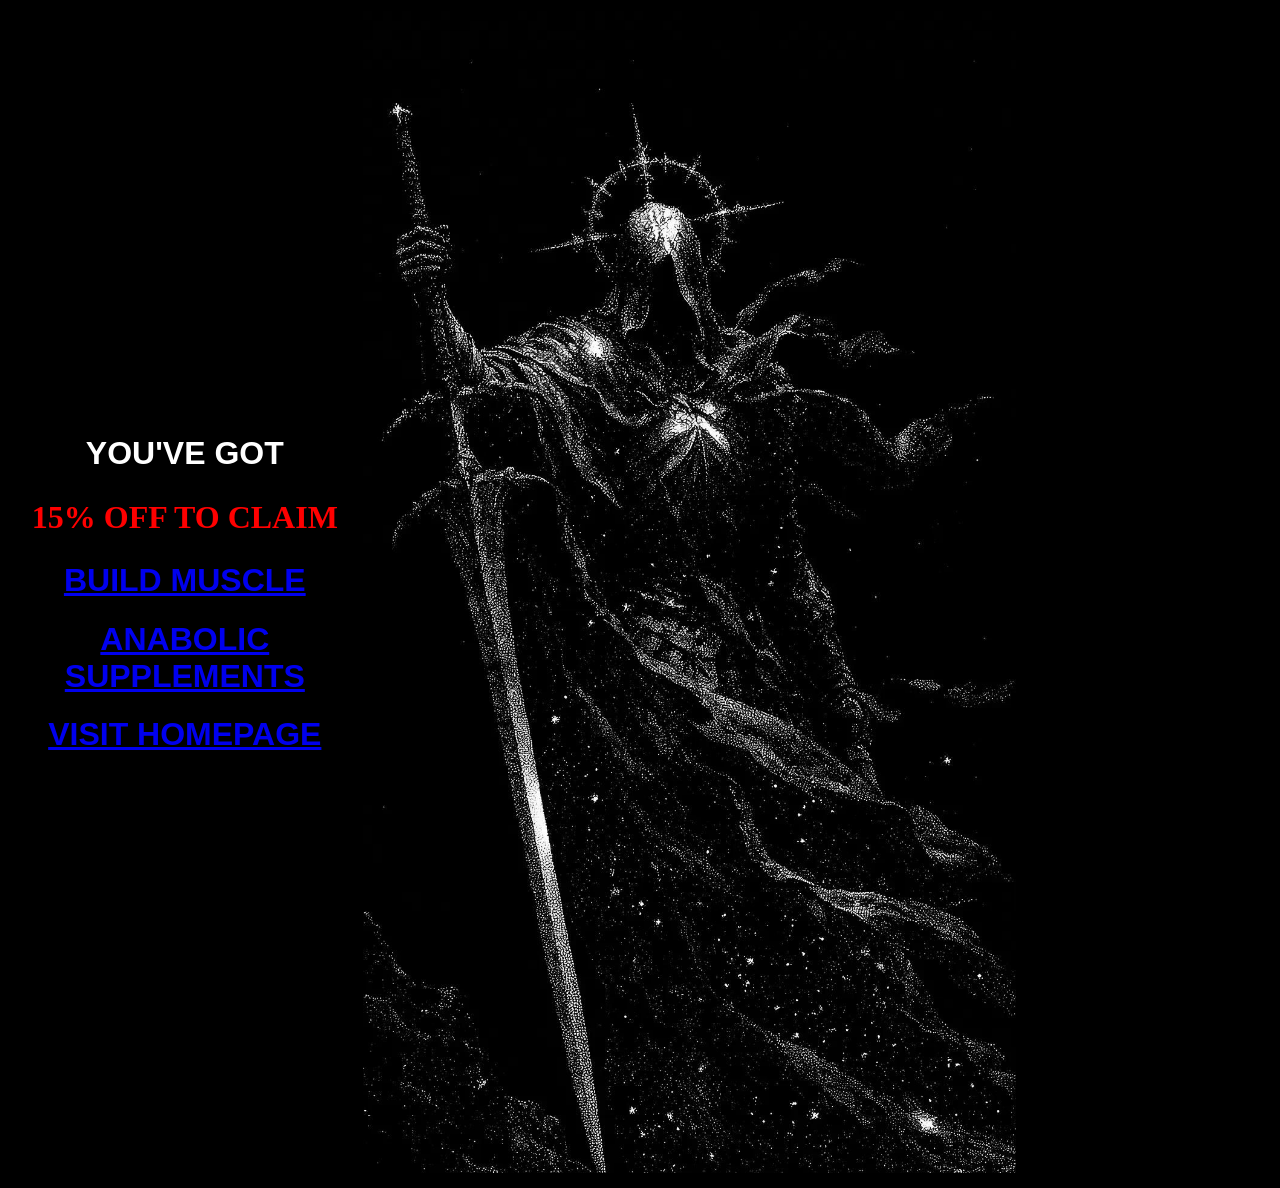
<file: index.html>
<!DOCTYPE html>
<html>
    <head>
         <meta charset="UTF-8">
        <meta name="viewport" content="width=device-width, initial-scale=1.0">
    <title>Waxx.lifts</title>
    <link href="eish.css" rel="stylesheet"/>
    </head>
    <body>
        <table width="80%">
            <tr>
            <td>
                <p><h1>YOU'VE GOT</h1> </p><P><h2>15% OFF TO CLAIM</h2></P>
                    <p><a href="build.html"><h1>BUILD MUSCLE</h1></p>
                    <p><a href="buy.html"><h1>ANABOLIC SUPPLEMENTS</h1></a></p>
                    <p><a href="form.html"><h1>VISIT HOMEPAGE</h1></a></p>
              
            </td>
                <td><img src="IMG_8092.jpeg" style="width:100%; height: 50%;"/></td>
            </tr>
        </table>
    </body>
</html>
</file>
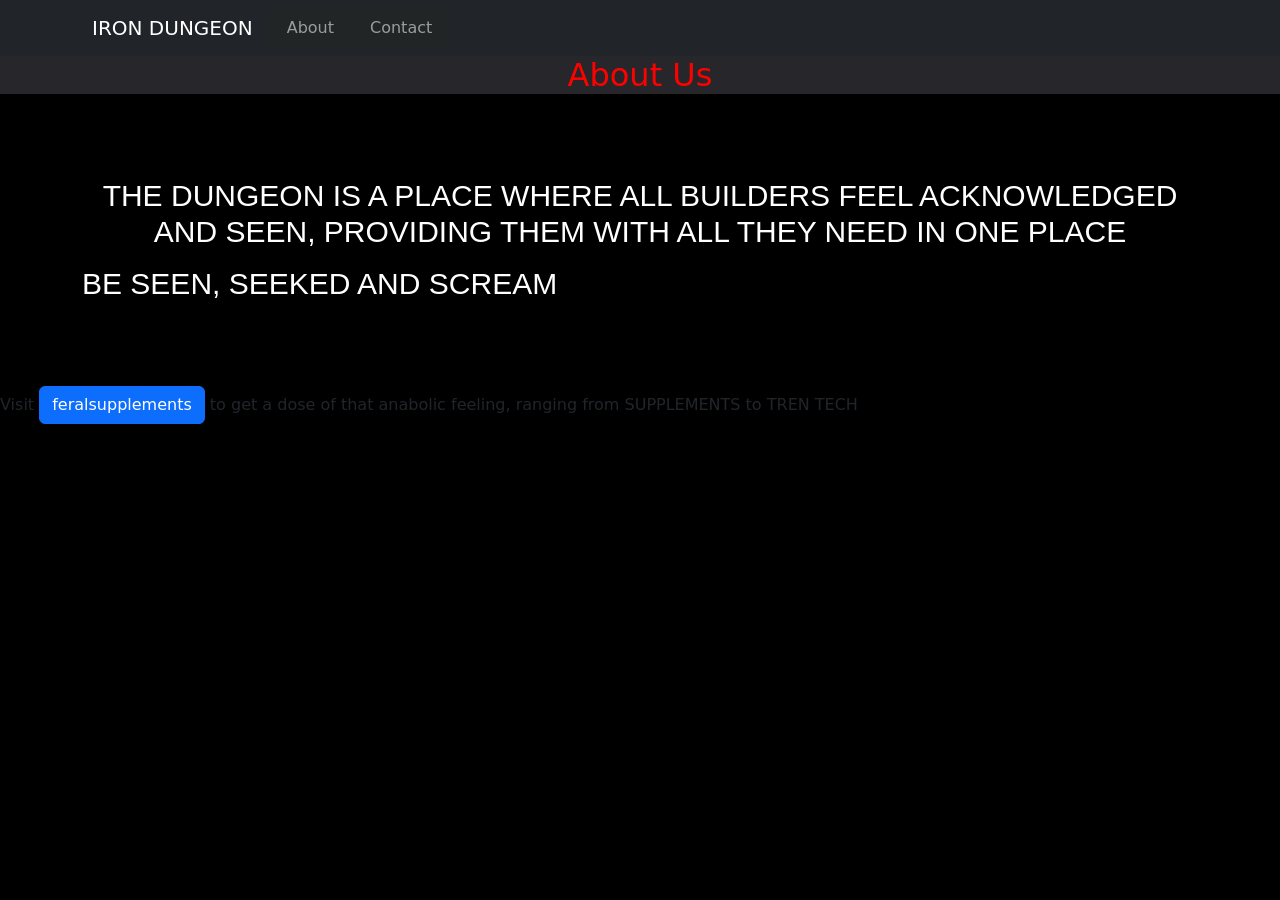
<file: about.html>
<!DOCTYPE html>
<html lang="en">

<head>
<meta charset="UTF-8">
    <meta name="viewport" content="width=device-width, initial-scale=1.0">
    <title>IRON DUNGEON</title>
    <!-- Bootstrap CSS -->
    <link href="https://cdn.jsdelivr.net/npm/bootstrap@5.3.0/dist/css/bootstrap.min.css" rel="stylesheet">
    <link rel="stylesheet" href="dammit.css">
    <link rel="stylesheet" href="eish.css">
    <nav class="navbar navbar-expand-lg navbar-dark bg-dark">

    <div class="container">
        <a class="navbar-brand" href="home.html">IRON DUNGEON</a>
<button class="navbar-toggler" type="button" data-bs-toggle="collapse" data-bs-target="#navbarNav">
    <span class="navbar-toggler-icon"></span>
</button>

<div class="collapse navbar-collapse" id="navbarNav">
    <ul class="navbar-nav">
        <li class="nav-item">
            <a class="nav-link" href="about.html">About</a>
        </li>
        <li class="nav-item">
            <a class="nav-link" href="contact.html">Contact</a>
        </li>
    </ul>
</div>
</div>
</nav>
</head>
<body>

<header>
<h2>About Us</h2>
</header>

<main class="container my-5">
<p><h1>THE DUNGEON IS A PLACE WHERE ALL BUILDERS FEEL ACKNOWLEDGED AND SEEN, PROVIDING THEM WITH ALL THEY NEED IN ONE PLACE</p>
<p>BE SEEN, SEEKED AND SCREAM</h1></p>
</main>

<footer>
<p class="mt-3">Visit <a href="https://feralsupplements.com/" class="btn btn-primary">feralsupplements</a> to get a dose of that anabolic feeling, ranging from SUPPLEMENTS to TREN TECH</p>
</footer>
<!-- Bootstrap JS and dependencies -->
<script src="https://cdn.jsdelivr.net/npm/@popperjs/core@2.11.6/dist/umd/popper.min.js"></script>
<script src="https://cdn.jsdelivr.net/npm/bootstrap@5.3.0/dist/js/bootstrap.min.js"></script>
</body>

</html>
</file>
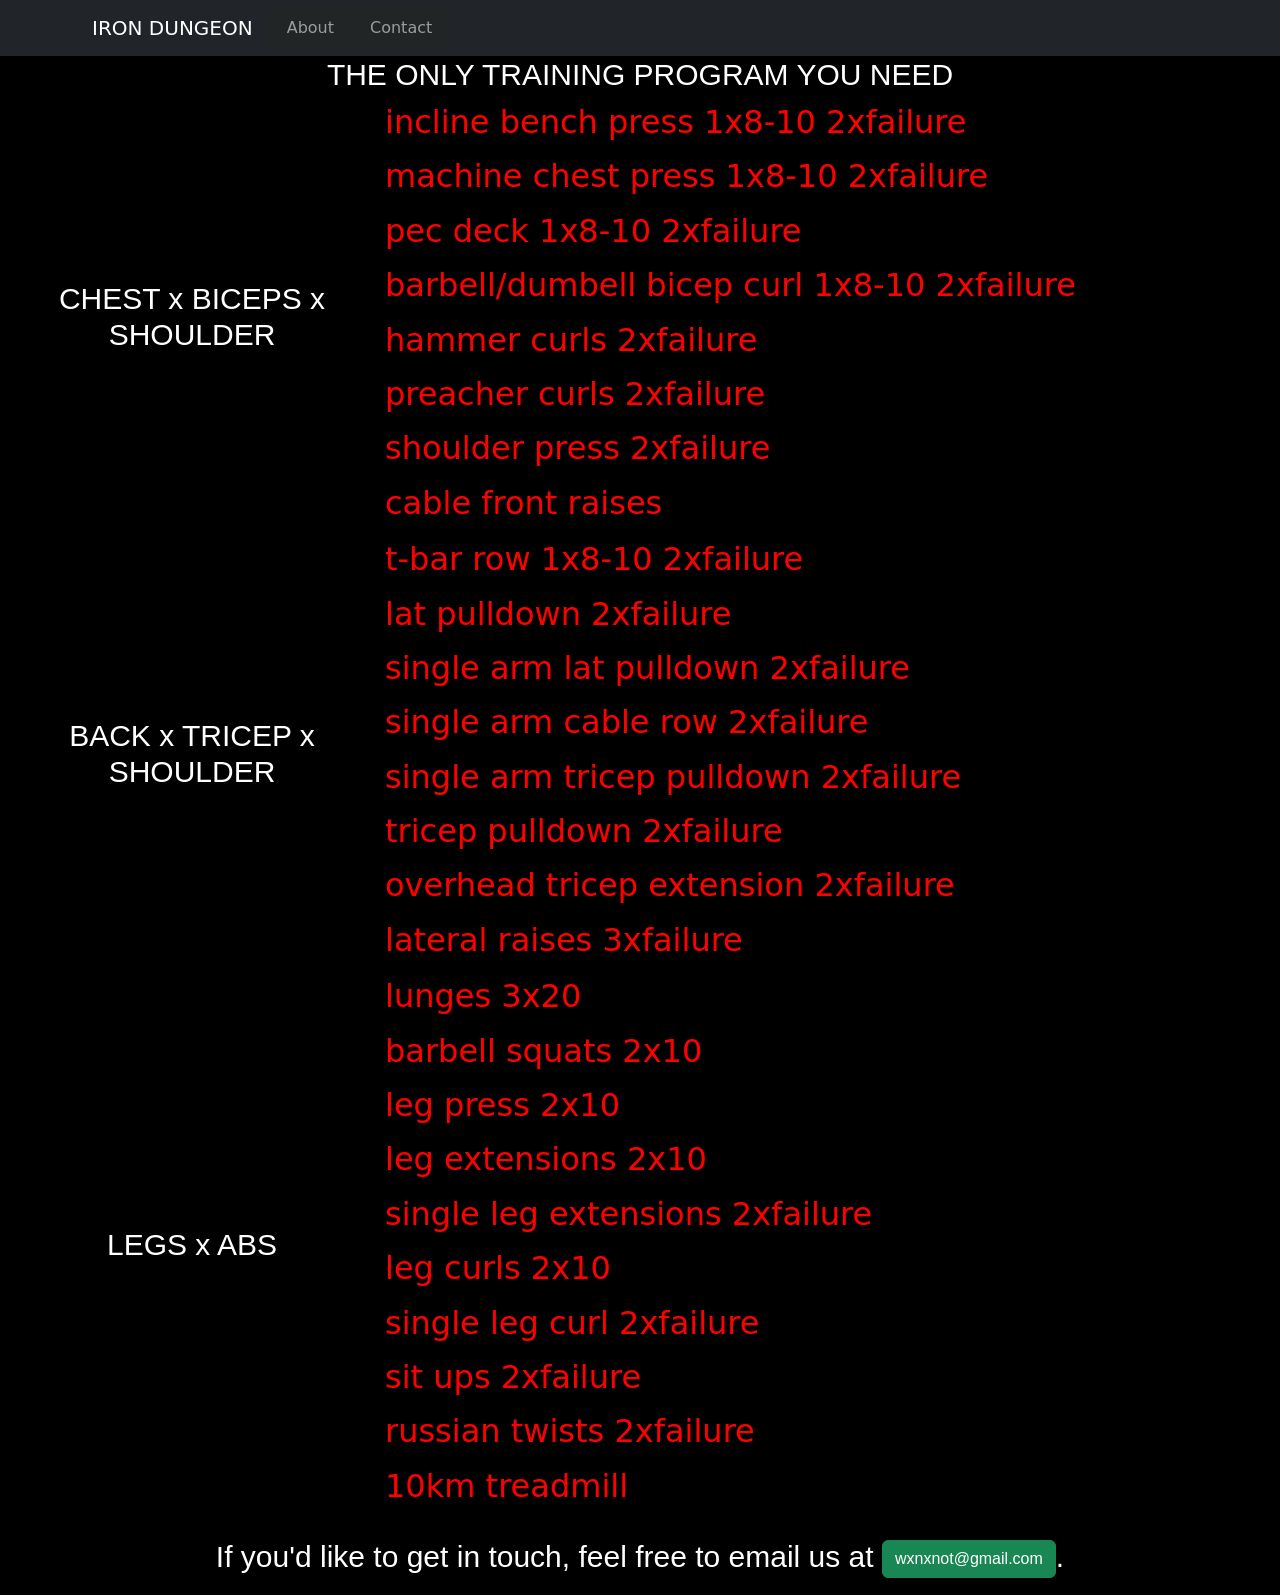
<file: build.html>
<!DOCTYPE html>
<html>
    <head>
       <meta charset="UTF-8">
    <meta name="viewport" content="width=device-width, initial-scale=1.0">
    <title>IRON DUNGEON</title>
    <!-- Bootstrap CSS -->
    <link href="https://cdn.jsdelivr.net/npm/bootstrap@5.3.0/dist/css/bootstrap.min.css" rel="stylesheet">
    <link rel="stylesheet" href="dammit.css">
    <link rel="stylesheet" href="eish.css">
    <nav class="navbar navbar-expand-lg navbar-dark bg-dark">

    <div class="container">
        <a class="navbar-brand" href="home.html">IRON DUNGEON</a>
<button class="navbar-toggler" type="button" data-bs-toggle="collapse" data-bs-target="#navbarNav">
    <span class="navbar-toggler-icon"></span>
</button>

<div class="collapse navbar-collapse" id="navbarNav">
    <ul class="navbar-nav">
        <li class="nav-item">
            <a class="nav-link" href="about.html">About</a>
        </li>
        <li class="nav-item">
            <a class="nav-link" href="contact.html">Contact</a>
        </li>
    </ul>
</div>
</div>
</nav>
    </head>
    <body>
        <table style="width: 100%;" >
            <tr>
                <td colspan="2"><h1>THE ONLY TRAINING PROGRAM YOU NEED</h1></td>
            </tr>
            <tr style="border: 1px; border-color: aliceblue;">
                <td style="width: 30%;"><h1>CHEST x BICEPS x SHOULDER</h1></td>
                <td>
                <h2>
                    <p>incline bench press 1x8-10 2xfailure</p>
                    <p>machine chest press 1x8-10 2xfailure</p>
                    <p>pec deck 1x8-10 2xfailure</p>
                    <p>barbell/dumbell bicep curl 1x8-10 2xfailure</p>
                    <p>hammer curls 2xfailure</p>
                    <p>preacher curls 2xfailure</p>
                    <p>shoulder press 2xfailure</p>
                    <p>cable front raises</p>
                </h2>
                </td>
            </tr>
            <tr  style="border: 1px; border-color: aliceblue;">
                <td style="width: 30%;"><h1>BACK x TRICEP x SHOULDER</h1></td>  
                <td>
                <h2>
                    <p>t-bar row 1x8-10 2xfailure</p>
                    <p>lat pulldown 2xfailure</p>
                    <p>single arm lat pulldown 2xfailure</p>
                    <p>single arm cable row 2xfailure</p>
                    <p>single arm tricep pulldown 2xfailure</p>
                    <p>tricep pulldown 2xfailure</p>
                    <p>overhead tricep extension 2xfailure</p>
                    <p>lateral raises 3xfailure</p>
                    </h2>
                </td>
            </tr>
            <tr style="border: 1px; border-color: aliceblue;">
                <td style="width: 30%;"><h1>LEGS x ABS</h1></td>
                <td>
                    <h2>
                    <p>lunges 3x20</p>
                    <p>barbell squats 2x10</p>
                    <p>leg press 2x10</p>
                    <p>leg extensions 2x10</p>
                    <p>single leg extensions 2xfailure</p>
                    <p>leg curls 2x10</p>
                    <p>single leg curl 2xfailure</p>
                    <p>sit ups 2xfailure</p>
                    <p>russian twists 2xfailure</p>
                    <p>10km treadmill</p>
                    </h2>
                </td>
            </tr>
            <tr style="padding: 1px;">
                <td colspan="2"><p><h1>If you'd like to get in touch, feel free to email us at <a href="mailto:wxnxnot@gmail.com" class="btn btn-success">wxnxnot@gmail.com</a>.</h1></p></td>
            </tr>
        </table>

    </body>
</html>
</file>
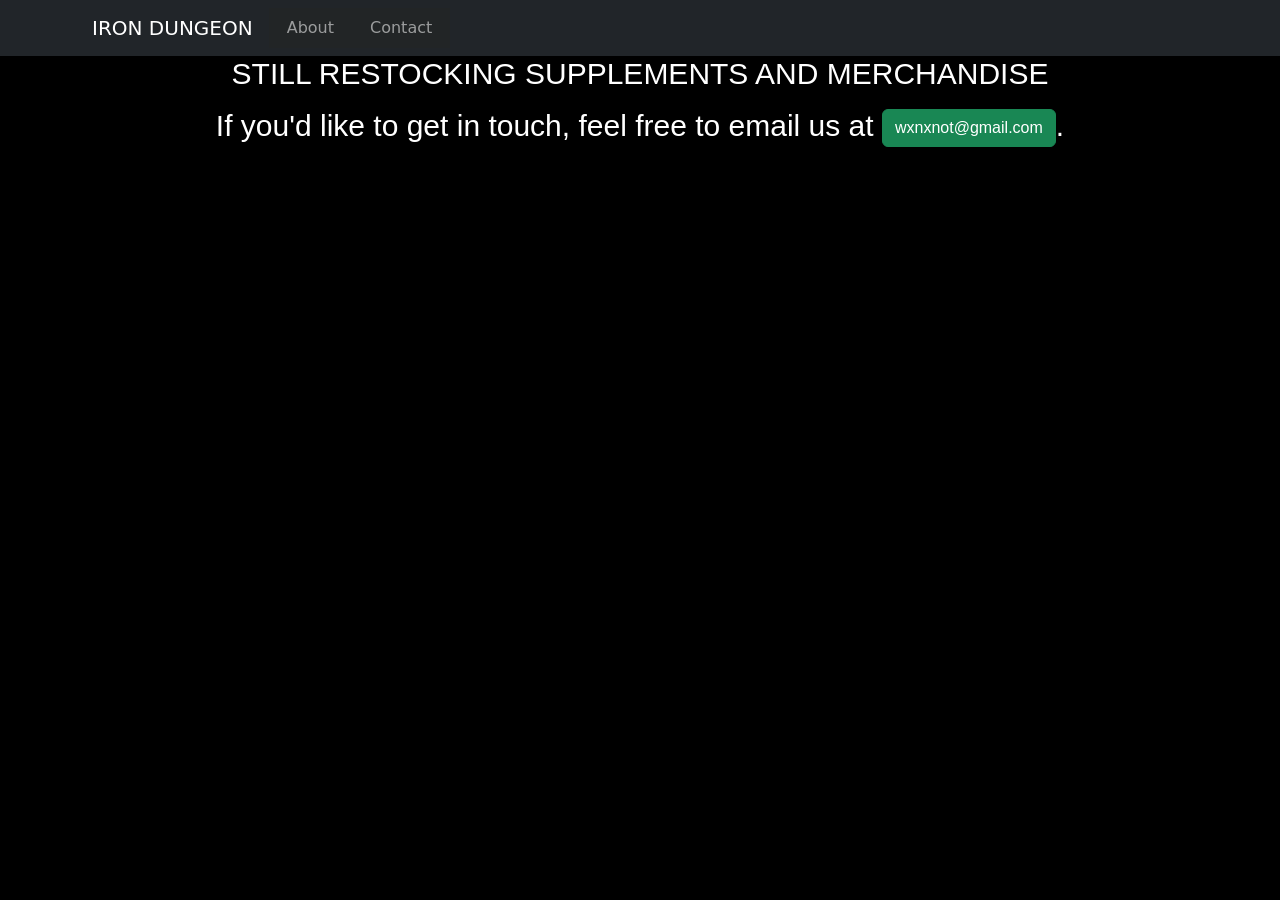
<file: buy.html>
<!DOCTYPE html>
<html>
    <head>
        <meta charset="UTF-8">
    <meta name="viewport" content="width=device-width, initial-scale=1.0">
    <title>IRON DUNGEON</title>
    <!-- Bootstrap CSS -->
    <link href="https://cdn.jsdelivr.net/npm/bootstrap@5.3.0/dist/css/bootstrap.min.css" rel="stylesheet">
    <link rel="stylesheet" href="dammit.css">
    <link rel="stylesheet" href="eish.css">
    <nav class="navbar navbar-expand-lg navbar-dark bg-dark">

    <div class="container">
        <a class="navbar-brand" href="home.html">IRON DUNGEON</a>
<button class="navbar-toggler" type="button" data-bs-toggle="collapse" data-bs-target="#navbarNav">
    <span class="navbar-toggler-icon"></span>
</button>

<div class="collapse navbar-collapse" id="navbarNav">
    <ul class="navbar-nav">
        <li class="nav-item">
            <a class="nav-link" href="about.html">About</a>
        </li>
        <li class="nav-item">
            <a class="nav-link" href="contact.html">Contact</a>
        </li>
    </ul>
</div>
</div>
</nav>
    </head>
    <body>
        <h1>STILL RESTOCKING SUPPLEMENTS AND MERCHANDISE</h1>
        <p><h1>If you'd like to get in touch, feel free to email us at <a href="mailto:wxnxnot@gmail.com" class="btn btn-success">wxnxnot@gmail.com</a>.</h1></p>
    </body>
</html>
</file>
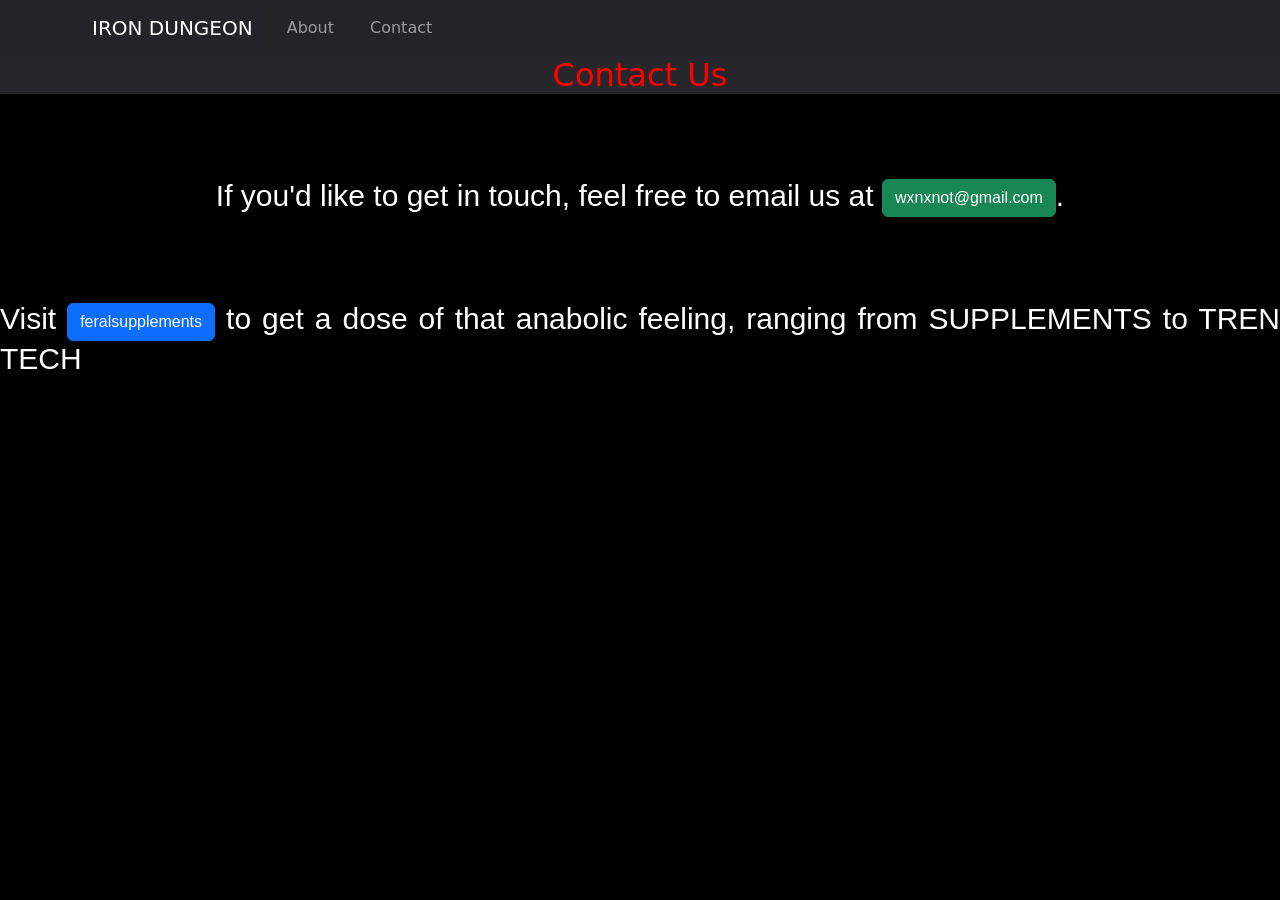
<file: contact.html>
<!DOCTYPE html>
<html lang="en">

<head>
<meta charset="UTF-8">
    <meta name="viewport" content="width=device-width, initial-scale=1.0">
    <title>IRON DUNGEON</title>
    <!-- Bootstrap CSS -->
    <link href="https://cdn.jsdelivr.net/npm/bootstrap@5.3.0/dist/css/bootstrap.min.css" rel="stylesheet">
    <link rel="stylesheet" href="dammit.css">
    <link rel="stylesheet" href="eish.css">
    <nav class="navbar navbar-expand-lg navbar-dark bg-dark">

    <div class="container">
        <a class="navbar-brand" href="home.html">IRON DUNGEON</a>
<button class="navbar-toggler" type="button" data-bs-toggle="collapse" data-bs-target="#navbarNav">
    <span class="navbar-toggler-icon"></span>
</button>

<div class="collapse navbar-collapse" id="navbarNav">
    <ul class="navbar-nav">
        <li class="nav-item">
            <a class="nav-link" href="about.html">About</a>
        </li>
        <li class="nav-item">
            <a class="nav-link" href="contact.html">Contact</a>
        </li>
    </ul>
</div>
</div>
</nav>
</head>
<body>

<header>
<h2>Contact Us</h2>
</header>

<main class="container my-5">
<p><h1>If you'd like to get in touch, feel free to email us at <a href="mailto:wxnxnot@gmail.com" class="btn btn-success">wxnxnot@gmail.com</a>.</h1></p>
</main>

<footer>
<h1><p class="mt-3">Visit <a href="https://feralsupplements.com/" class="btn btn-primary">feralsupplements</a> to get a dose of that anabolic feeling, ranging from SUPPLEMENTS to TREN TECH</p>
</h1></footer>
<!-- Bootstrap JS and dependencies -->
<script src="https://cdn.jsdelivr.net/npm/@popperjs/core@2.11.6/dist/umd/popper.min.js"></script>
<script src="https://cdn.jsdelivr.net/npm/bootstrap@5.3.0/dist/js/bootstrap.min.js"></script>
</body>

</html>
</file>
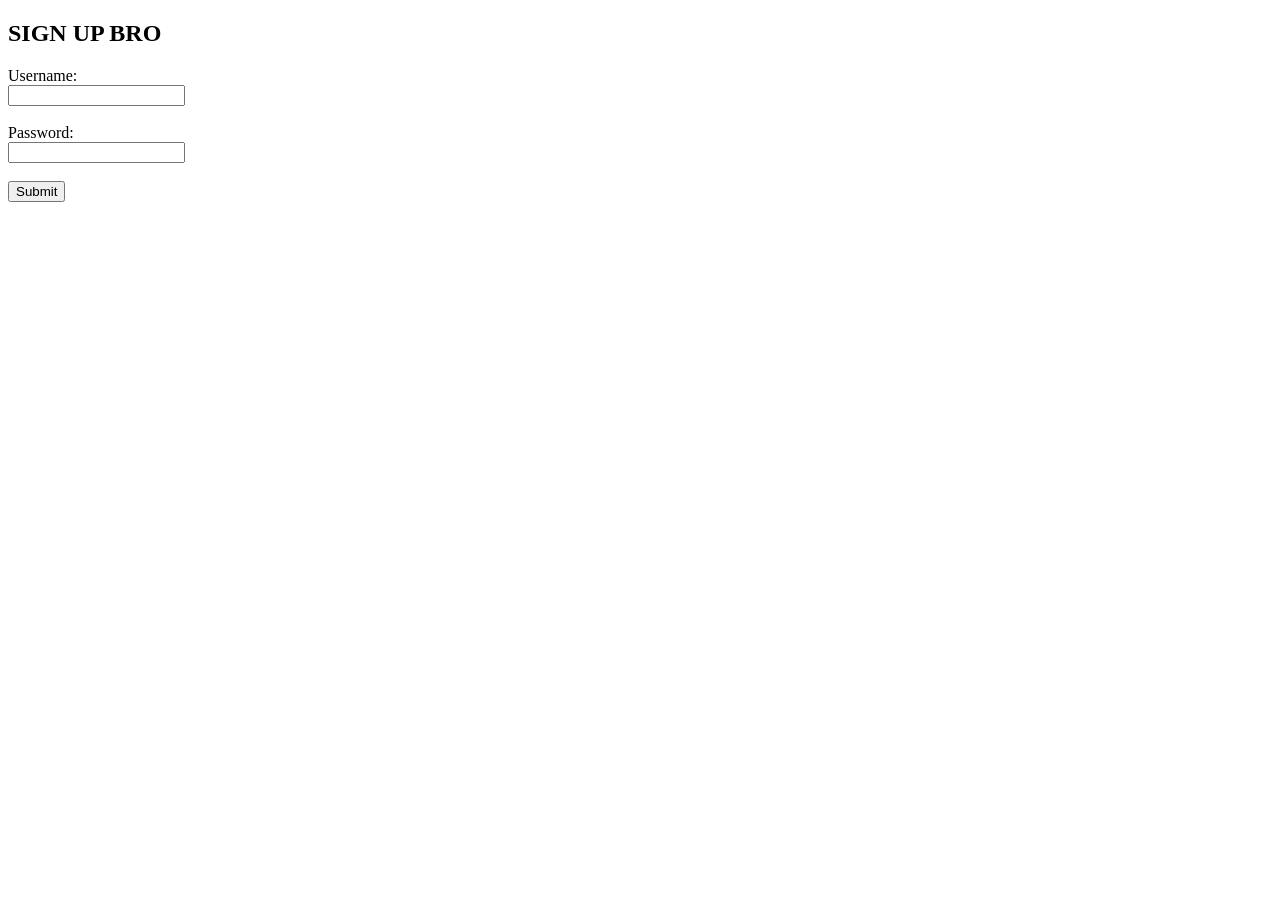
<file: form.html>
<!DOCTYPE html>
<html lang="en">
<head>
    <meta charset="UTF-8">
    <meta name="viewport" 
          content="width=device-width, initial-scale=1.0">
    <title>IRON DUNGEON</title>
    <link rel="stylesheet" src="eish.css">
    <link rel="stylesheet" src="dammit.css">
</head>
<body>
    <h2>SIGN UP BRO</h2>
    <form>
        <label for="username">Username:</label><br>
        <input type="text" id="username" name="username"><br><br>
        <label for="password">Password:</label><br>
        <input type="password" id="password" name="password"><br><br>
        <a href="home.html"><input type="submit" value="Submit"></a>
    </form>
</body>
</file>
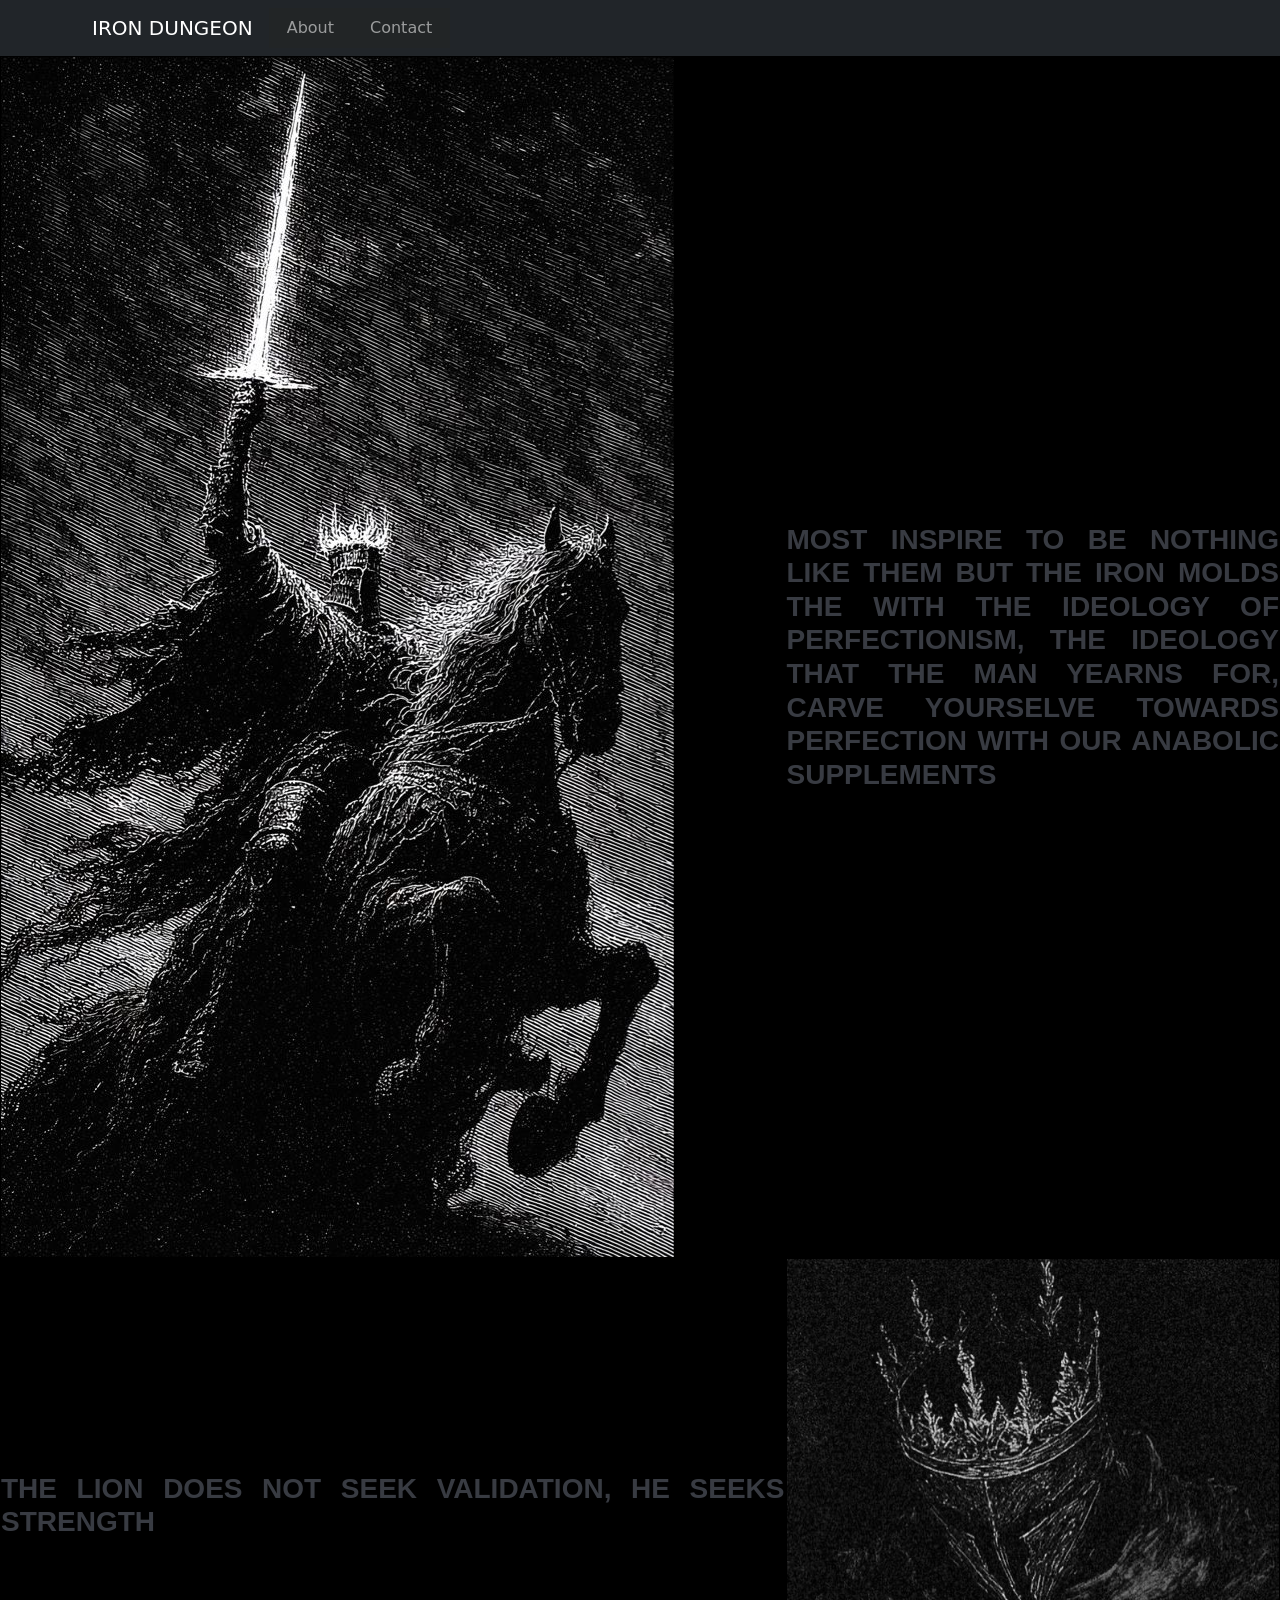
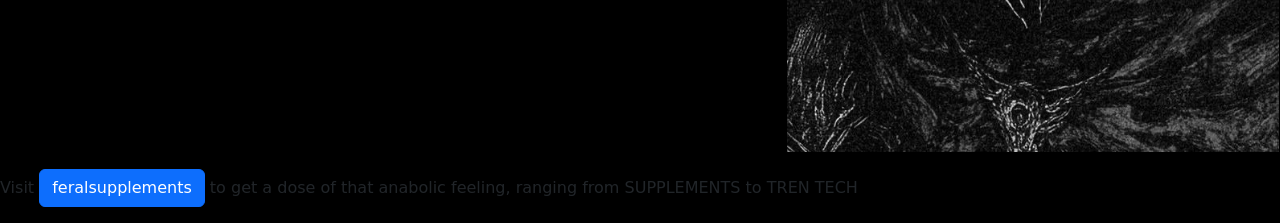
<file: home.html>
<!DOCTYPE html>
<html>
    <head>
         <meta charset="UTF-8">
    <meta name="viewport" content="width=device-width, initial-scale=1.0">
    <title>IRON DUNGEON</title>
    </head>
    <body>
        <header>
        <!-- Bootstrap CSS -->
    <link href="https://cdn.jsdelivr.net/npm/bootstrap@5.3.0/dist/css/bootstrap.min.css" rel="stylesheet">
    <link rel="stylesheet" href="dammit.css">
    <link rel="stylesheet" href="eish.css"/>
    <nav class="navbar navbar-expand-lg navbar-dark bg-dark">

    <div class="container">
        <a class="navbar-brand" href="home.html">IRON DUNGEON</a>
<button class="navbar-toggler" type="button" data-bs-toggle="collapse" data-bs-target="#navbarNav">
    <span class="navbar-toggler-icon"></span>
</button>

<div class="collapse navbar-collapse" id="navbarNav">
    <ul class="navbar-nav">
        <li class="nav-item">
            <a class="nav-link" href="about.html">About</a>
        </li>
        <li class="nav-item">
            <a class="nav-link" href="contact.html">Contact</a>
        </li>
    </ul>
</div>
</div>
</nav>
</header>
   <table>
    <tr>
        <td style="width: 30%;"><img src="IMG_8100.jpeg"/></td>
        <td><p><h3>MOST INSPIRE TO BE NOTHING LIKE THEM BUT THE IRON MOLDS THE WITH THE IDEOLOGY OF PERFECTIONISM, 
                        THE IDEOLOGY THAT THE MAN YEARNS FOR, CARVE YOURSELVE TOWARDS PERFECTION WITH OUR ANABOLIC SUPPLEMENTS
                </p></h3></td>
    </tr>
    <tr>
        <td><p><h3>THE LION DOES NOT SEEK VALIDATION, HE SEEKS STRENGTH</h3></p></td>
        <td style="width: 30%;""><img src="IMG_8099.jpeg" style="width:100% ;"/></td>
    </tr>
   </table>
        <footer>
             <p class="mt-3">Visit <a href="https://feralsupplements.com/" class="btn btn-primary">feralsupplements</a> to get a dose of that anabolic feeling, ranging from SUPPLEMENTS to TREN TECH</p>
            <p></p>
            </footer>
    </body>
</html>
</file>
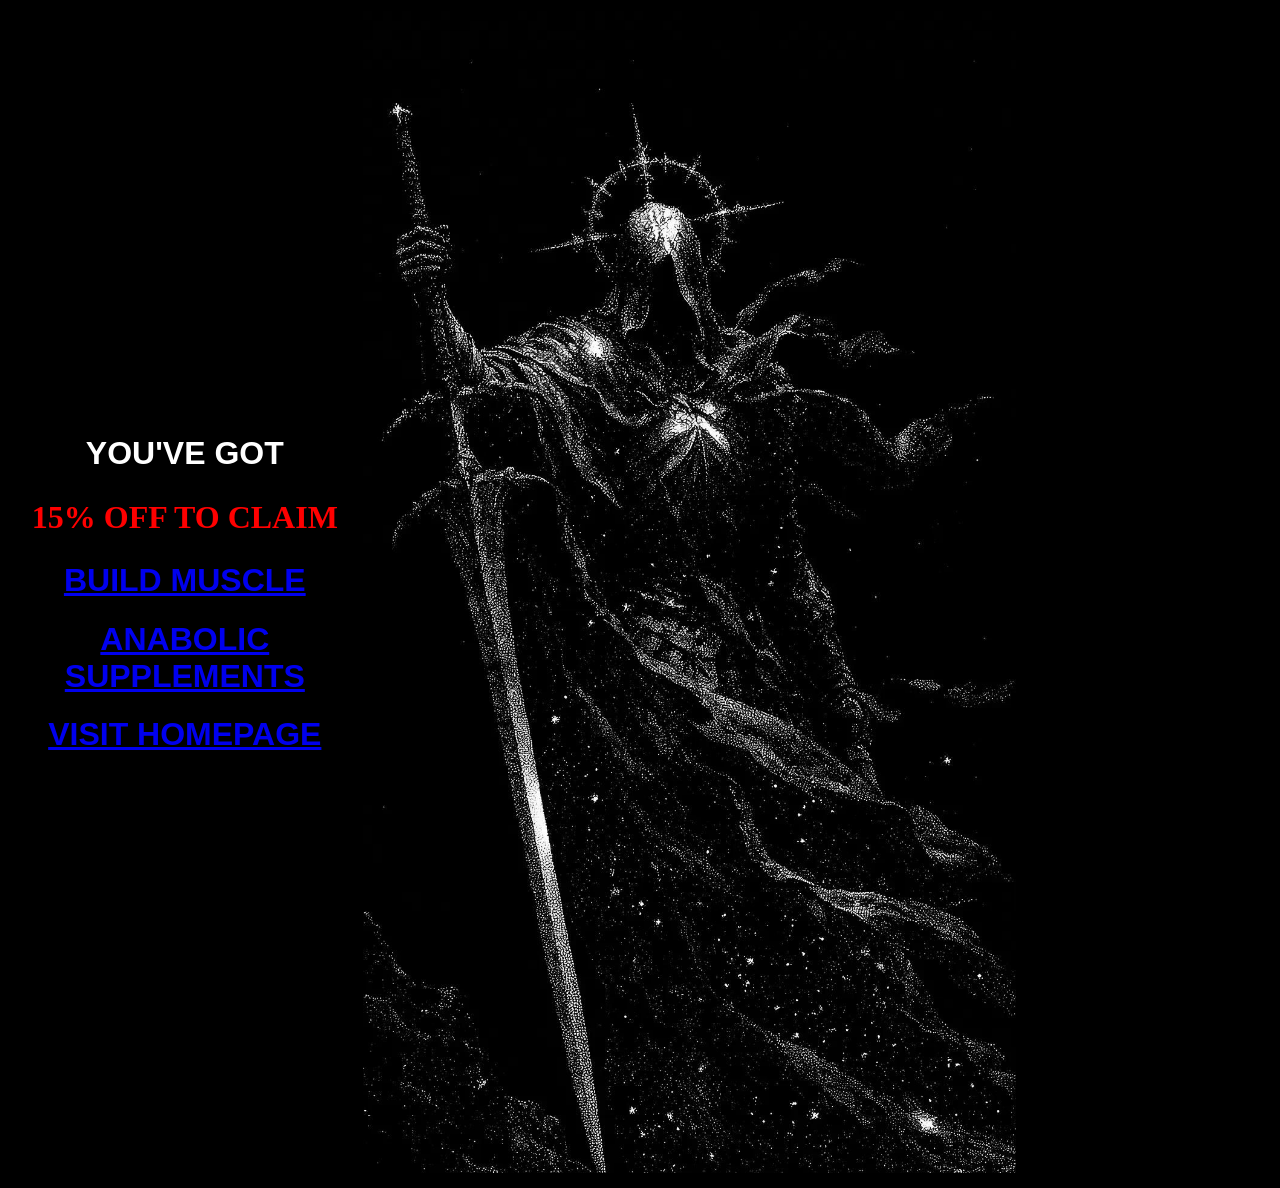
<file: homepage1.html>
<!DOCTYPE html>
<html>
    <head>
         <meta charset="UTF-8">
        <meta name="viewport" content="width=device-width, initial-scale=1.0">
    <title>Waxx.lifts</title>
    <link href="eish.css" rel="stylesheet"/>
    </head>
    <body>
        <table width="80%">
            <tr>
            <td>
                <p><h1>YOU'VE GOT</h1> </p><P><h2>15% OFF TO CLAIM</h2></P>
                    <p><a href="build.html"><h1>BUILD MUSCLE</h1></p>
                    <p><a href="buy.html"><h1>ANABOLIC SUPPLEMENTS</h1></a></p>
                    <p><a href="home.html"><h1>VISIT HOMEPAGE</h1></a></p>
              
            </td>
                <td><img src="IMG_8092.jpeg" style="width:100%; height: 50%;"/></td>
            </tr>
        </table>
    </body>
</html>
</file>
<file: eish.css>
body{
    background-color: black;
}
li{
    background-color: #222526;
    text-decoration: none;
}
h1{
    text-decoration: none;
    font-family: 'Franklin Gothic Medium', 'Arial Narrow', Arial, sans-serif;
    color: #ffffff;
    text-align: center;
}
h2{
    color: red;
    text-align: center;
    font-size:xx-large;
}


form {
        width: 400px;
        background-color:#222526;
        padding: 20px;
        border-radius: 8px;
        box-shadow: 0 0 10px rgba(0, 0, 0, 0.1)
            }

label{  
    text-decoration: none;
    font-family: 'Franklin Gothic Medium', 'Arial Narrow', Arial, sans-serif;
}
</file>
<file: dammit.css>
body{
    background-color: #0f131b;
}
image{
    height: 100%;
    width: 100%;
}
nav.item{
    text-align: right;
    right: 100px;
}
header {
    background-color: #27262a;
}
h1{
    color: #b8bcc3;
    text-align: center;
    text-decoration: none;
    font-family: 'Franklin Gothic Medium', 'Arial Narrow', Arial, sans-serif;
    font-size: 30px;
}
p{
     background-color: black;
    font-family: sans-serif,Arial, Helvetica, ;
    text-align: justify;
}
h3{
    text-align: justify;
    text-decoration: none;
    font-family: Impact, Haettenschweiler, 'Arial Narrow Bold', sans-serif;
    font-weight: bold;
    color: #383b42;
}




nav a{
    color: white;
    text-decoration: none;
    margin: 0 10px;
}

nav a.hover{
    text-decoration: underline;
}

main{
    padding:20px;
    max-width: 800px;
    margin:0 auto;
}
</file>
